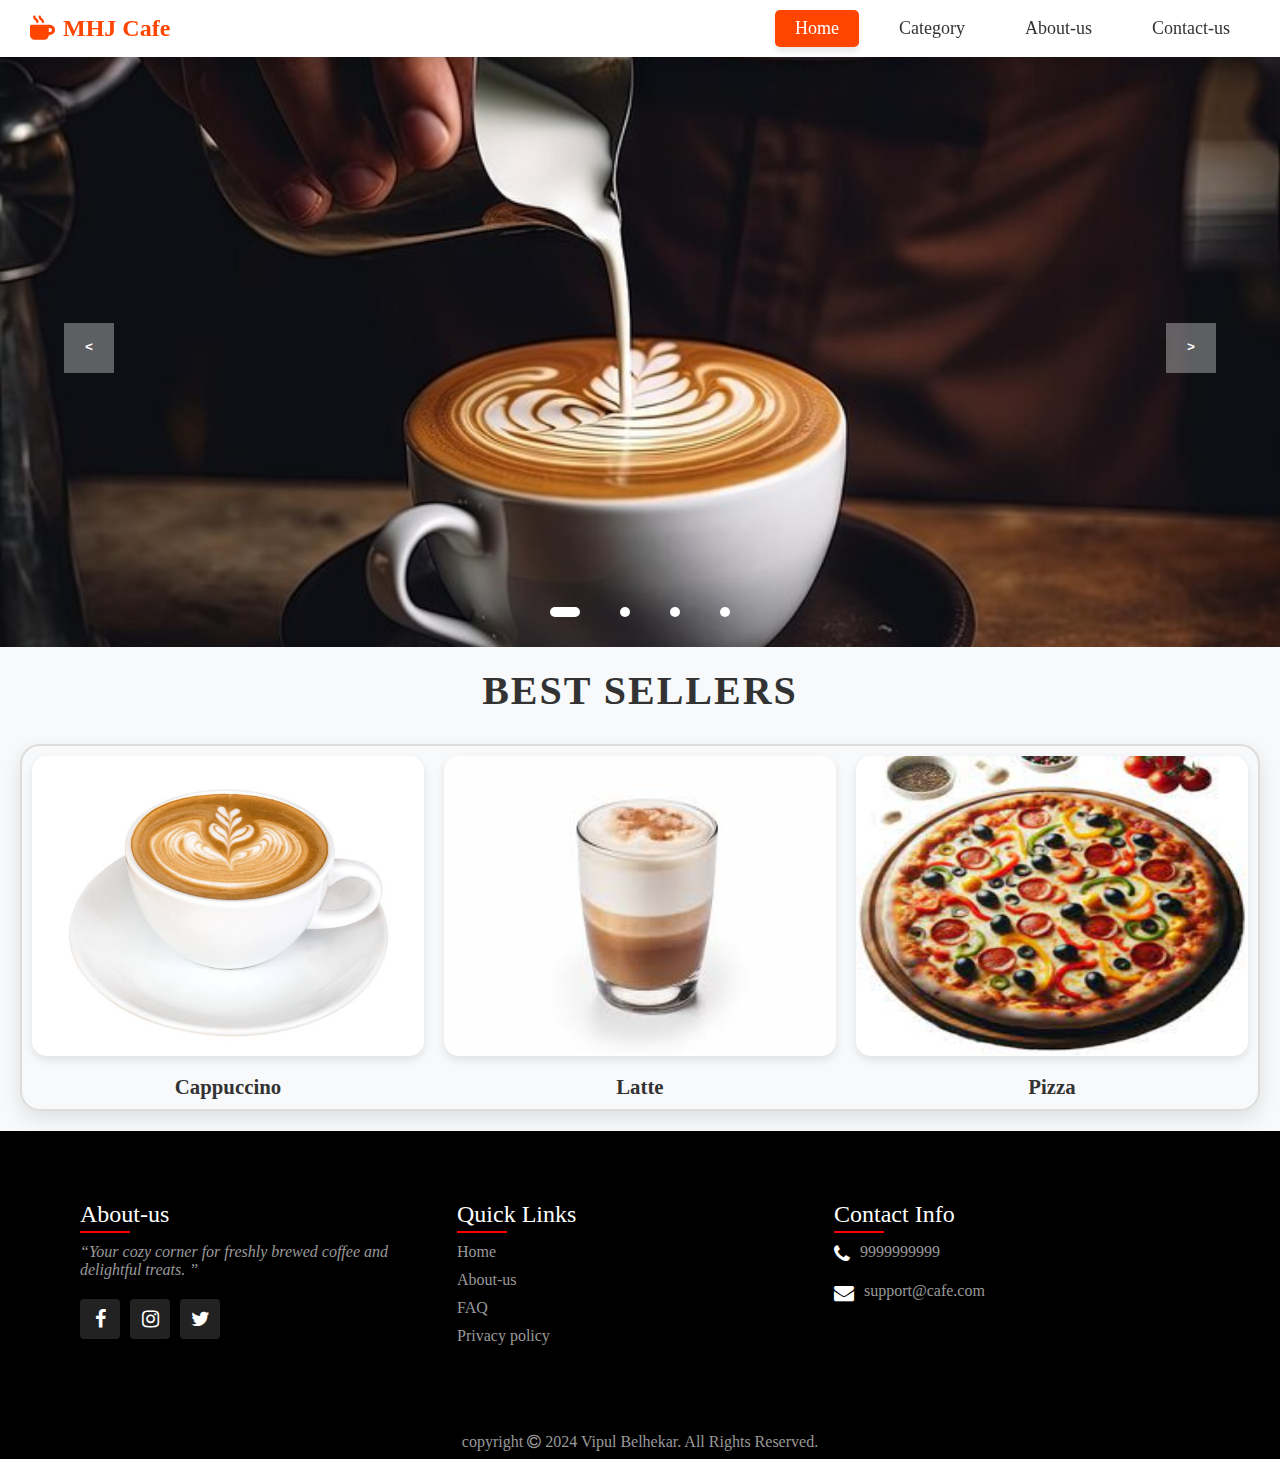
<file: index.html>
<!DOCTYPE html>
<html lang="en">

<head>
  <meta charset="UTF-8">
  <meta name="viewport" content="width=device-width, initial-scale=1.0">
  <title>MHJ CAFE</title>
  <link rel="icon" href="./media/cover.jpg" >
  <!-- FontAwesome CDN LINk -->
  <link rel="stylesheet" href="https://cdnjs.cloudflare.com/ajax/libs/font-awesome/6.5.0/css/all.min.css">
  <link rel="stylesheet" href="https://stackpath.bootstrapcdn.com/font-awesome/4.7.0/css/font-awesome.min.css">
  <link rel="stylesheet" href="./style/nav.css">
  <link rel="stylesheet" href="./style/footer.css">
  <link rel="stylesheet" href="./style/slider.css">
  <link rel="stylesheet" href="./style/best_selling.css">

</head>

<body>
  <!-- Navbar -->
  <nav class="navbar">
    <div class="logo">
      <a href="./index.html"><i class="fas fa-mug-hot fa-5x"></i> MHJ Cafe</a>
    </div>
  
    <!-- Navigation Links -->
    <ul class="nav-links">
      <li class="active"><a href="./index.html"> Home</a></li>
      <li class="dropdown">
        <a href="#">Category</a>
        <ul class="dropdown-menu">
          <li><a href="./Brevarages.html"><i class="fas fa-coffee"></i> Beverages</a></li>
          <li><a href="./breads.html"><i class="fas fa-bread-slice"></i> Breads</a></li>
          <li><a href="./icecream.html"><i class="fas fa-ice-cream"></i> Ice Creams</a></li>
          <li><a href="./cake.html"><i class="fas fa-birthday-cake"></i> Cakes</a></li>
        </ul>

      </li>
      <li><a href="./about.html"> About-us</a></li>
      <li><a href="./contact.html"> Contact-us</a></li>
   
    </ul>
  </nav>
  
  <!-- image slider -->

 
  <div class="slider">
    <div class="list">
      <div class="item">
        <img src="./media/slider/7.jpg" alt="image1">
      </div>
      <div class="item">
         <img src="./media/slider/18.jpg" alt="image2">
      </div>
      <div class="item">
        <img src="./media/slider/9.jpg  " alt="image3">
      </div>
      <div class="item">
        <img src="./media/slider/11.jpg" alt="image4">
      </div>
    
    </div>
    <!--button prev and next-->
    <div class="buttons">
      <button id="prev"><</button>
  <button id="next">></button>
  </div>
    <!--Dots ( 4 items => 4 dots)-->
    <ul class="dots">
      <li class="active"></li>
      <li></li>
      <li></li>
      <li></li>
      
    </ul>
  </div>



  
  <script src="./Scripts/Slider.js">  </script>

<!-- Best sellers section -->

  <div class="best-sellers">
    <h2>Best Sellers</h2>
    <div class="slider1">
        <div class="slides1">
            <div class="item1">
                <img src="./media/Best/1.jpg" alt="Cappuccino">
                <p>Cappuccino</p>
            </div>
            <div class="item1">
                <img src="./media/Best/2.jpeg" alt="Latte">
                <p>Latte</p>
            </div>
            <div class="item1">
                <img src="./media/Best/3.jpeg" alt="Pizza">
                <p>Pizza</p>
            </div>
          
            <div class="item1">
                <img src="./media/Best/6.jpeg" alt="Croissant">
                <p>Croissant</p>
            </div>
            <div class="item1">
                <img src="./media/Best/5.jpeg" alt="Cheesecake">
                <p>Cheesecake</p>
            </div>
        </div>
    </div>
</div>
<!-- <script src="./Scripts/Best_Selling.js"></script> -->
<!-- footer -->

<footer>
  <div class="container">
    <div class="sec aboutus">
      <h2>About-us</h2>
      <p><i> <q>Your cozy corner for freshly brewed coffee and delightful treats. </q></i></p>
      <ul class="sci">
        <li><a href="#"><i class="fa fa-facebook" aria-hidden="true"></i></a></li>
        <li><a href="#"><i class="fa fa-instagram" aria-hidden="true"></i></a></li>
        <li><a href="#"><i class="fa fa-twitter" aria-hidden="true"></i></i></a></li>
      </ul>
    </div>

    <div class="sec quickLinks">
      <h2>Quick Links</h2>
      <ul>
        <li><a href="./index.html">Home </a></li>
        <li><a href="./about.html">About-us</a></li>
        <li><a href="#">FAQ</a></li>
        <li><a href="#">Privacy policy</a></li>
      </ul>
    </div>

    <div class="sec contact">
      <h2>Contact Info</h2>
      <ul class="info">
        <li>
          <span><i class="fa fa-phone" aria-hidden="true"></i></span>
          <p><a href="#">9999999999</a></p>
        </li>
        <li>
          <span><i class="fa fa-envelope" aria-hidden="true"></i></span>
          <span>support@cafe.com</span>
        </li>
      </ul>
    </div>
  </div>
</footer>

<div class="copyright">
  <p>copyright <i class="fa fa-copyright" aria-hidden="true"></i> 2024 Vipul Belhekar. All Rights Reserved.</p>
</div>



</body>

</html>
</file>
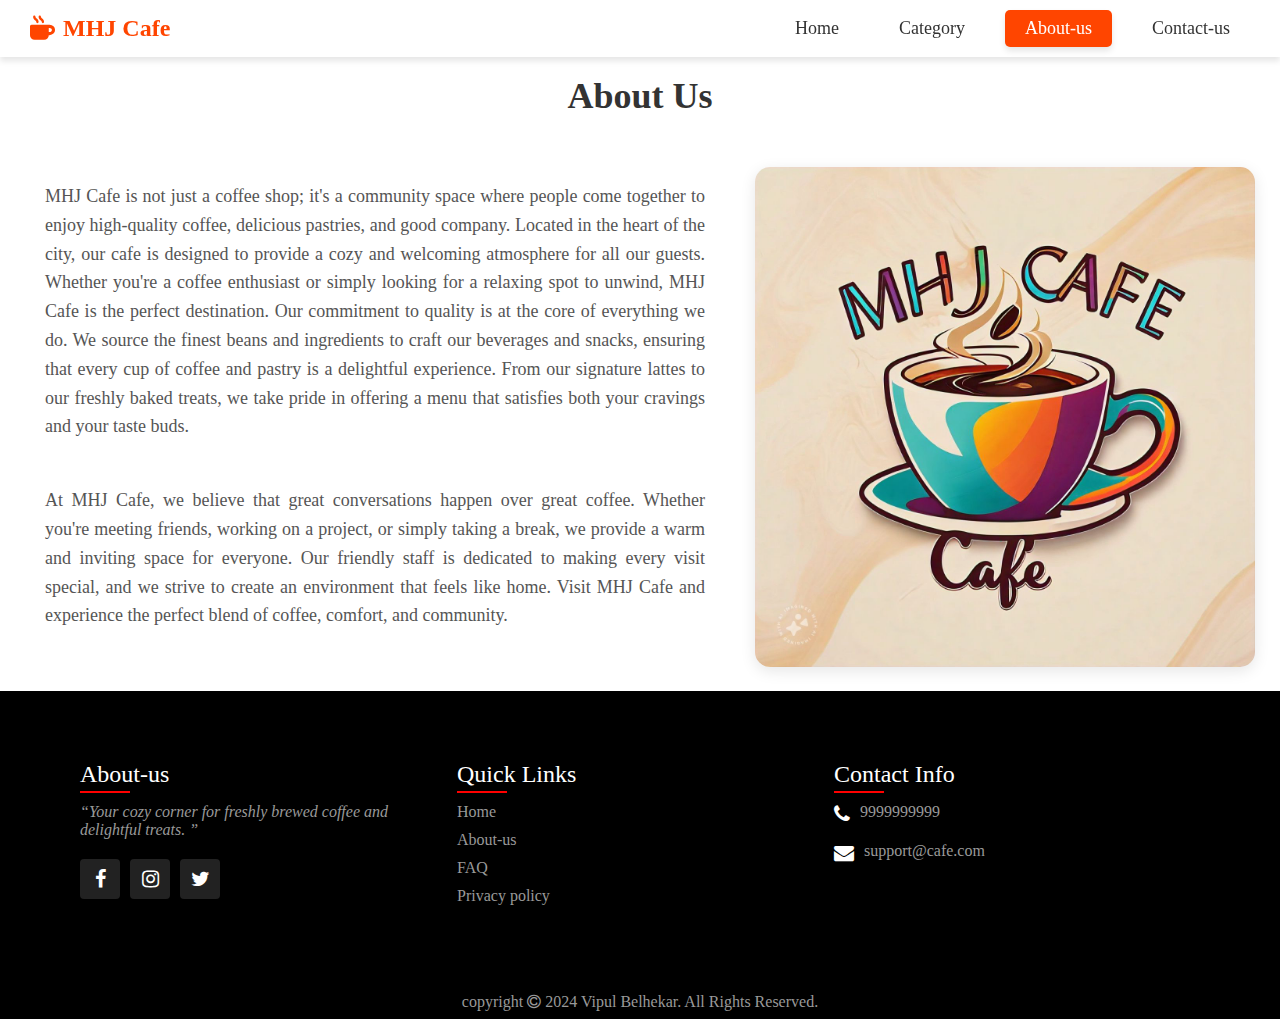
<file: about.html>
<!DOCTYPE html>
<html lang="en">

<head>
    <meta charset="UTF-8">
    <meta name="viewport" content="width=device-width, initial-scale=1.0">
    <title>About Us</title>
    <link rel="icon" href="./media/cover.jpg" >
    <link rel="stylesheet" href="./style/about.css">
    <!-- FontAwesome CDN LINk -->
  <link rel="stylesheet" href="https://cdnjs.cloudflare.com/ajax/libs/font-awesome/6.5.0/css/all.min.css">
  <link rel="stylesheet" href="https://stackpath.bootstrapcdn.com/font-awesome/4.7.0/css/font-awesome.min.css">
  <link rel="stylesheet" href="./style/nav.css">
  <link rel="stylesheet" href="./style/footer.css">
 
<style>

</style>
   
</head>

<body>

 <!-- Navbar -->
 <nav class="navbar">
  <div class="logo">
    <a href="index.html"><i class="fas fa-mug-hot fa-5x"></i> MHJ Cafe</a>
  </div>

  <!-- Navigation Links -->
  <ul class="nav-links">
    <li><a href="index.html" > Home</a></li>
    <li class="dropdown">
      <a href="#">Category</a>
      <ul class="dropdown-menu">
        <li><a href="./Brevarages.html"><i class="fas fa-coffee"></i> Beverages</a></li>
        <li><a href="./breads.html"><i class="fas fa-bread-slice"></i> Breads</a></li>
        <li><a href="./icecream.html"><i class="fas fa-ice-cream"></i> Ice Creams</a></li>
        <li><a href="./cake.html"><i class="fas fa-birthday-cake"></i> Cakes</a></li>
      </ul>

    </li>
    <li class="active"><a href="./about.html"> About-us</a></li>
    <li><a href="./contact.html"> Contact-us</a></li>
 
  </ul>
</nav>
  <br>

    <h1>About Us</h1>

    <div class="main">
        <div class="content">
            <p>
                MHJ Cafe is not just a coffee shop; it's a community space where people come together to enjoy
                high-quality coffee, delicious pastries, and good company. Located in the heart of the city, our cafe is
                designed to provide a cozy and welcoming atmosphere for all our guests. Whether you're a coffee
                enthusiast or simply looking for a relaxing spot to unwind, MHJ Cafe is the perfect destination.
           
                Our commitment to quality is at the core of everything we do. We source the finest beans and ingredients
                to craft our beverages and snacks, ensuring that every cup of coffee and pastry is a delightful
                experience. From our signature lattes to our freshly baked treats, we take pride in offering a menu that
                satisfies both your cravings and your taste buds.
            </p>
            <p>
                At MHJ Cafe, we believe that great conversations happen over great coffee. Whether you're meeting
                friends, working on a project, or simply taking a break, we provide a warm and inviting space for
                everyone. Our friendly staff is dedicated to making every visit special, and we strive to create an
                environment that feels like home. Visit MHJ Cafe and experience the perfect blend of coffee, comfort,
                and community.
            </p>
        </div>

        <div id="demo">
            <img src="./media/cover.jpg" alt="About Us Image">
        </div>
    </div>


    <!-- footer -->

<footer>
    <div class="container">
      <div class="sec aboutus">
        <h2>About-us</h2>
        <p><i> <q>Your cozy corner for freshly brewed coffee and delightful treats. </q></i></p>
        <ul class="sci">
          <li><a href="#"><i class="fa fa-facebook" aria-hidden="true"></i></a></li>
          <li><a href="#"><i class="fa fa-instagram" aria-hidden="true"></i></a></li>
          <li><a href="#"><i class="fa fa-twitter" aria-hidden="true"></i></i></a></li>
        </ul>
      </div>
  
      <div class="sec quickLinks">
        <h2>Quick Links</h2>
        <ul>
          <li><a href="./index.html">Home </a></li>
        <li><a href="./about.html">About-us</a></li>
          <li><a href="#">FAQ</a></li>
          <li><a href="#">Privacy policy</a></li>
        </ul>
      </div>
  
      <div class="sec contact">
        <h2>Contact Info</h2>
        <ul class="info">
          <li>
            <span><i class="fa fa-phone" aria-hidden="true"></i></span>
            <p><a href="#">9999999999</a></p>
          </li>
          <li>
            <span><i class="fa fa-envelope" aria-hidden="true"></i></span>
            <span>support@cafe.com</span>
          </li>
        </ul>
      </div>
    </div>
  </footer>
  
  <div class="copyright">
    <p>copyright <i class="fa fa-copyright" aria-hidden="true"></i> 2024 Vipul Belhekar. All Rights Reserved.</p>
  </div>

</body>

</html>
</file>
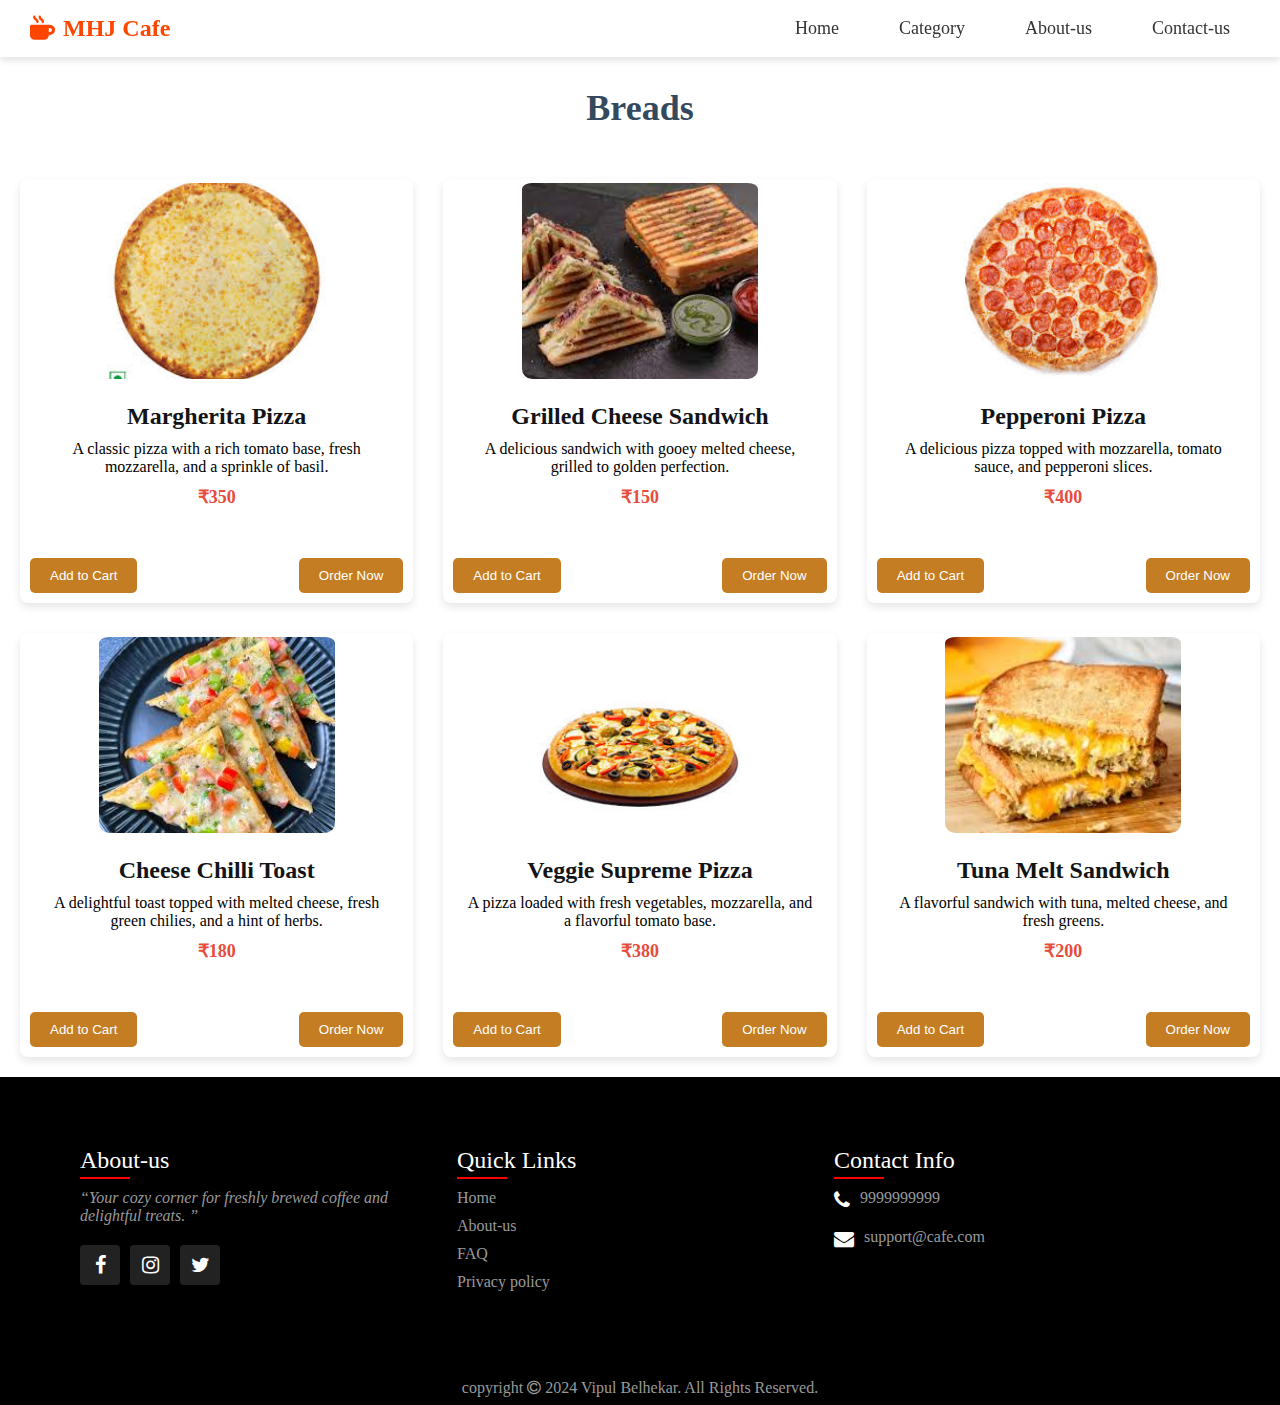
<file: breads.html>
<!DOCTYPE html>
<html lang="en">

<head>
    <meta charset="UTF-8">
    <meta name="viewport" content="width=device-width, initial-scale=1.0">
    <title>Breads Menu</title>
    <link rel="icon" href="./media/cover.jpg" >
    <link rel="stylesheet" href="./style/menu.css">
      <!-- FontAwesome CDN LINk -->
  <link rel="stylesheet" href="https://cdnjs.cloudflare.com/ajax/libs/font-awesome/6.5.0/css/all.min.css">
  <link rel="stylesheet" href="https://stackpath.bootstrapcdn.com/font-awesome/4.7.0/css/font-awesome.min.css">
  <link rel="stylesheet" href="./style/nav.css">
  <link rel="stylesheet" href="./style/footer.css">
 
    
</head>

<body>
   <!-- Navbar -->
 <nav class="navbar">
  <div class="logo">
    <a href="index.html"><i class="fas fa-mug-hot fa-5x"></i> MHJ Cafe</a>
  </div>

  <!-- Navigation Links -->
  <ul class="nav-links">
    <li><a href="index.html" > Home</a></li>
    <li class="dropdown ">
      <a href="#">Category</a>
      <ul class="dropdown-menu">
        <li><a href="./Brevarages.html"><i class="fas fa-coffee"></i> Beverages</a></li>
        <li class="active"><a href="./breads.html"><i class="fas fa-bread-slice"></i> Breads</a></li>
        <li><a href="./icecream.html"><i class="fas fa-ice-cream"></i> Ice Creams</a></li>
        <li><a href="./cake.html"><i class="fas fa-birthday-cake"></i> Cakes</a></li>
      </ul>

    </li>
    <li ><a href="./about.html"> About-us</a></li>
    <li ><a href="./contact.html"> Contact-us</a></li>
 
  </ul>
</nav>

    <h1> Breads</h1>

    <div class="menu-container">
      <!-- Card 1 -->
      <div class="menu-card">
          <img src="./media/breads/1.jpeg" alt="Margherita Pizza">
          <div class="menu-card-content">
              <h3>Margherita Pizza</h3>
              <p>A classic pizza with a rich tomato base, fresh mozzarella, and a sprinkle of basil.</p>
              <span>₹350</span>
          </div>
          <div class="menu-card-buttons">
              <button class="btn" onclick="addToCart('Margherita Pizza')">Add to Cart</button>
              <button class="btn" onclick="orderNow('Margherita Pizza')">Order Now</button>
          </div>
      </div>
  
      <!-- Card 2 -->
      <div class="menu-card">
          <img src="./media/breads/2.jpeg" alt="Grilled Cheese Sandwich">
          <div class="menu-card-content">
              <h3>Grilled Cheese Sandwich</h3>
              <p>A delicious sandwich with gooey melted cheese, grilled to golden perfection.</p>
              <span>₹150</span>
          </div>
          <div class="menu-card-buttons">
              <button class="btn" onclick="addToCart('Grilled Cheese Sandwich')">Add to Cart</button>
              <button class="btn" onclick="orderNow('Grilled Cheese Sandwich')">Order Now</button>
          </div>
      </div>
  
      <!-- Card 3 -->
      <div class="menu-card">
          <img src="./media/breads/3.jpeg" alt="Pepperoni Pizza">
          <div class="menu-card-content">
              <h3>Pepperoni Pizza</h3>
              <p>A delicious pizza topped with mozzarella, tomato sauce, and pepperoni slices.</p>
              <span>₹400</span>
          </div>
          <div class="menu-card-buttons">
              <button class="btn" onclick="addToCart('Pepperoni Pizza')">Add to Cart</button>
              <button class="btn" onclick="orderNow('Pepperoni Pizza')">Order Now</button>
          </div>
      </div>
  
      <!-- Card 4 -->
      <div class="menu-card">
        <img src="./media/breads/4.jpeg" alt="Cheese Chilli Toast">
        <div class="menu-card-content">
            <h3>Cheese Chilli Toast</h3>
            <p>A delightful toast topped with melted cheese, fresh green chilies, and a hint of herbs.</p>
            <span>₹180</span>
        </div>
        <div class="menu-card-buttons">
            <button class="btn" onclick="addToCart('Cheese Chilli Toast')">Add to Cart</button>
            <button class="btn" onclick="orderNow('Cheese Chilli Toast')">Order Now</button>
        </div>
    </div>
    
  
      <!-- Card 5 -->
      <div class="menu-card">
          <img src="./media/breads/5.jpeg" alt="Veggie Supreme Pizza">
          <div class="menu-card-content">
              <h3>Veggie Supreme Pizza</h3>
              <p>A pizza loaded with fresh vegetables, mozzarella, and a flavorful tomato base.</p>
              <span>₹380</span>
          </div>
          <div class="menu-card-buttons">
              <button class="btn" onclick="addToCart('Veggie Supreme Pizza')">Add to Cart</button>
              <button class="btn" onclick="orderNow('Veggie Supreme Pizza')">Order Now</button>
          </div>
      </div>
  
      <!-- Card 6 -->
      <div class="menu-card">
          <img src="./media/breads/6.jpeg" alt="Tuna Melt Sandwich">
          <div class="menu-card-content">
              <h3>Tuna Melt Sandwich</h3>
              <p>A flavorful sandwich with tuna, melted cheese, and fresh greens.</p>
              <span>₹200</span>
          </div>
          <div class="menu-card-buttons">
              <button class="btn" onclick="addToCart('Tuna Melt Sandwich')">Add to Cart</button>
              <button class="btn" onclick="orderNow('Tuna Melt Sandwich')">Order Now</button>
          </div>
      </div>
  </div>

    <script>
        function addToCart(item) {
            alert(item + " has been added to your cart.");
        }

        function orderNow(item) {
            alert("Your " + item + " order has been placed!");
        }
    </script>


<!-- footer -->

<footer>
    <div class="container">
      <div class="sec aboutus">
        <h2>About-us</h2>
        <p><i> <q>Your cozy corner for freshly brewed coffee and delightful treats. </q></i></p>
        <ul class="sci">
          <li><a href="#"><i class="fa fa-facebook" aria-hidden="true"></i></a></li>
          <li><a href="#"><i class="fa fa-instagram" aria-hidden="true"></i></a></li>
          <li><a href="#"><i class="fa fa-twitter" aria-hidden="true"></i></i></a></li>
        </ul>
      </div>
  
      <div class="sec quickLinks">
        <h2>Quick Links</h2>
        <ul>
         <li><a href="./index.html">Home </a></li>
        <li><a href="./about.html">About-us</a></li>
          <li><a href="#">FAQ</a></li>
          <li><a href="#">Privacy policy</a></li>
        </ul>
      </div>
  
      <div class="sec contact">
        <h2>Contact Info</h2>
        <ul class="info">
          <li>
            <span><i class="fa fa-phone" aria-hidden="true"></i></span>
            <p><a href="#">9999999999</a></p>
          </li>
          <li>
            <span><i class="fa fa-envelope" aria-hidden="true"></i></span>
            <span>support@cafe.com</span>
          </li>
        </ul>
      </div>
    </div>
  </footer>
  
  <div class="copyright">
    <p>copyright <i class="fa fa-copyright" aria-hidden="true"></i> 2024 Vipul Belhekar. All Rights Reserved.</p>
  </div>
  
  
</body>

</html>
</file>
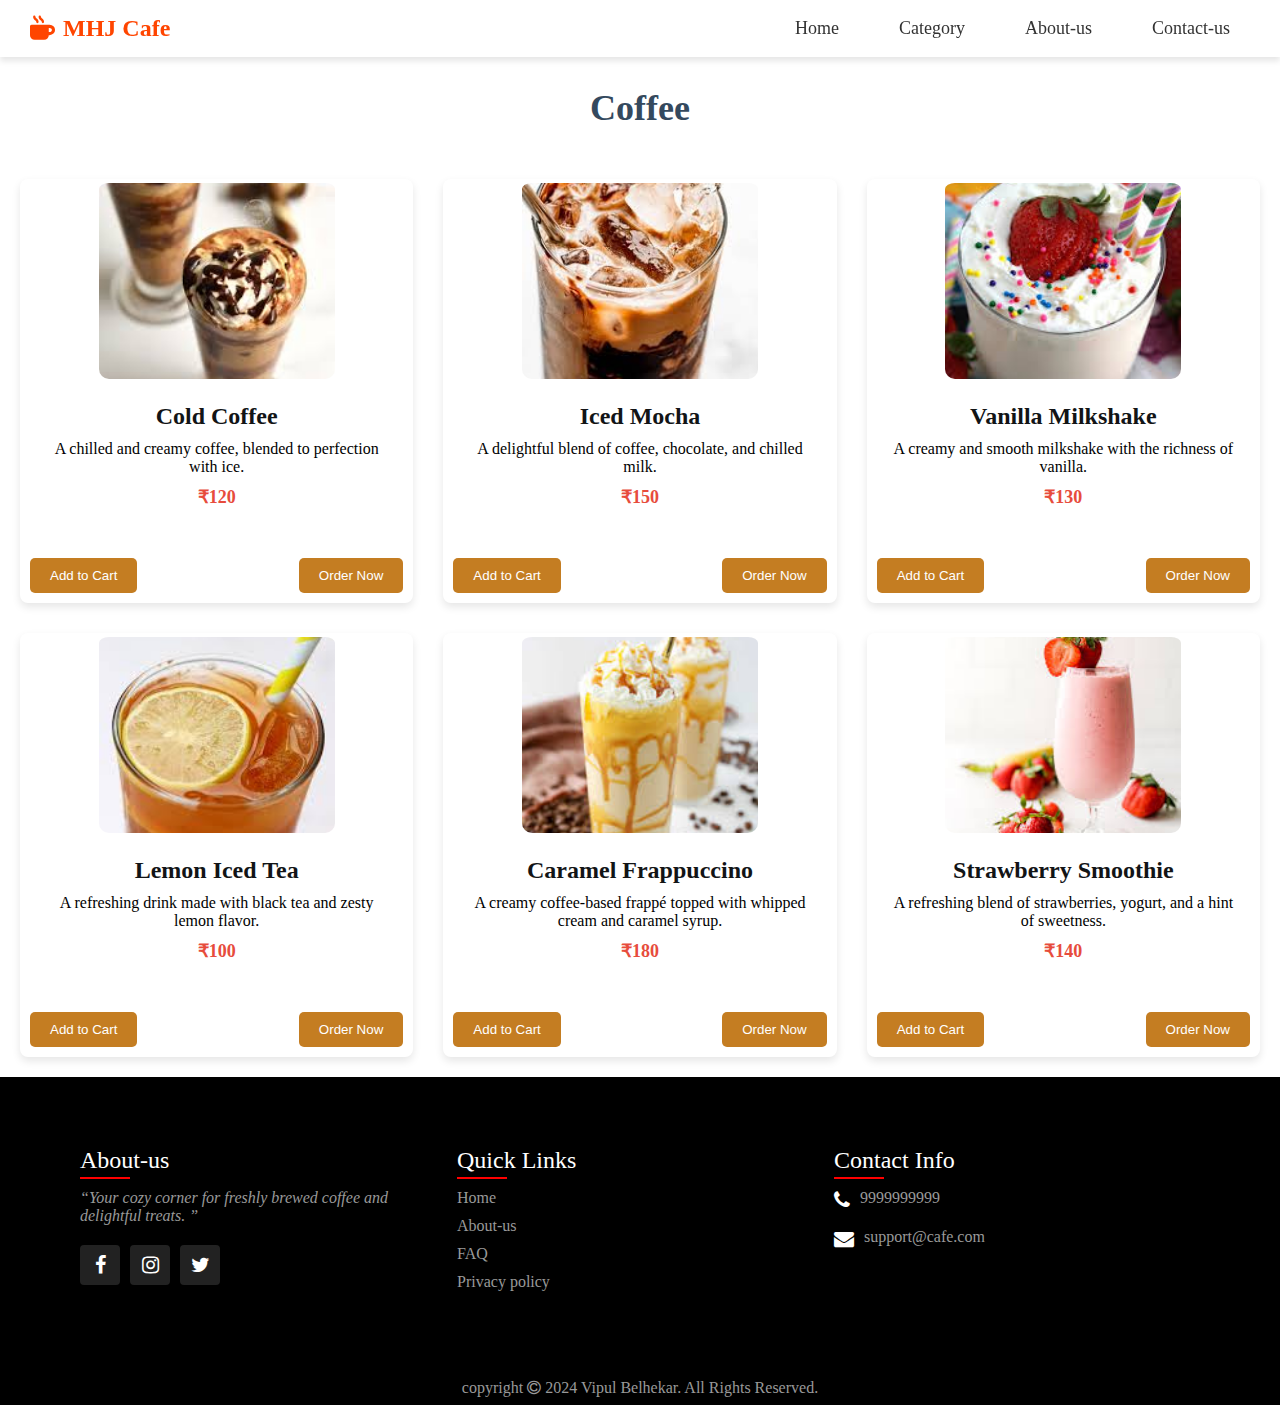
<file: Brevarages.html>
<!DOCTYPE html>
<html lang="en">

<head>
    <meta charset="UTF-8">
    <meta name="viewport" content="width=device-width, initial-scale=1.0">
    <title>Coffee Menu</title>
    <link rel="stylesheet" href="./style/menu.css">
    <link rel="icon" href="./media/cover.jpg" >
      <!-- FontAwesome CDN LINk -->
  <link rel="stylesheet" href="https://cdnjs.cloudflare.com/ajax/libs/font-awesome/6.5.0/css/all.min.css">
  <link rel="stylesheet" href="https://stackpath.bootstrapcdn.com/font-awesome/4.7.0/css/font-awesome.min.css">
  <link rel="stylesheet" href="./style/nav.css">
  <link rel="stylesheet" href="./style/footer.css">
 
    
</head>

<body>

 <!-- Navbar -->
 <nav class="navbar">
  <div class="logo">
    <a href="index.html"><i class="fas fa-mug-hot fa-5x"></i> MHJ Cafe</a>
  </div>

  <!-- Navigation Links -->
  <ul class="nav-links">
    <li><a href="index.html" > Home</a></li>
    <li class="dropdown ">
      <a href="#">Category</a>
      <ul class="dropdown-menu">
        <li class="active"><a href="./Brevarages.html"><i class="fas fa-coffee"></i> Beverages</a></li>
        <li><a href="./breads.html"><i class="fas fa-bread-slice"></i> Breads</a></li>
        <li><a href="./icecream.html"><i class="fas fa-ice-cream"></i> Ice Creams</a></li>
        <li><a href="./cake.html"><i class="fas fa-birthday-cake"></i> Cakes</a></li>
      </ul>

    </li>
    <li ><a href="./about.html"> About-us</a></li>
    <li ><a href="./contact.html"> Contact-us</a></li>
 
  </ul>
</nav>

    <h1> Coffee</h1>

    <div class="menu-container">
      <!-- Card 1 -->
      <div class="menu-card">
          <img src="./media/brevarages/1.jpeg" alt="Cold Coffee">
          <div class="menu-card-content">
              <h3>Cold Coffee</h3>
              <p>A chilled and creamy coffee, blended to perfection with ice.</p>
              <span>₹120</span>
          </div>
          <div class="menu-card-buttons">
              <button class="btn" onclick="addToCart('Cold Coffee')">Add to Cart</button>
              <button class="btn" onclick="orderNow('Cold Coffee')">Order Now</button>
          </div>
      </div>
  
      <!-- Card 2 -->
      <div class="menu-card">
          <img src="./media/brevarages/2.jpeg" alt="Iced Mocha">
          <div class="menu-card-content">
              <h3>Iced Mocha</h3>
              <p>A delightful blend of coffee, chocolate, and chilled milk.</p>
              <span>₹150</span>
          </div>
          <div class="menu-card-buttons">
              <button class="btn" onclick="addToCart('Iced Mocha')">Add to Cart</button>
              <button class="btn" onclick="orderNow('Iced Mocha')">Order Now</button>
          </div>
      </div>
  
      <!-- Card 3 -->
      <div class="menu-card">
          <img src="./media/brevarages/3.jpeg" alt="Vanilla Milkshake">
          <div class="menu-card-content">
              <h3>Vanilla Milkshake</h3>
              <p>A creamy and smooth milkshake with the richness of vanilla.</p>
              <span>₹130</span>
          </div>
          <div class="menu-card-buttons">
              <button class="btn" onclick="addToCart('Vanilla Milkshake')">Add to Cart</button>
              <button class="btn" onclick="orderNow('Vanilla Milkshake')">Order Now</button>
          </div>
      </div>
  
      <!-- Card 4 -->
      <div class="menu-card">
          <img src="./media/brevarages/4.jpeg" alt="Lemon Iced Tea">
          <div class="menu-card-content">
              <h3>Lemon Iced Tea</h3>
              <p>A refreshing drink made with black tea and zesty lemon flavor.</p>
              <span>₹100</span>
          </div>
          <div class="menu-card-buttons">
              <button class="btn" onclick="addToCart('Lemon Iced Tea')">Add to Cart</button>
              <button class="btn" onclick="orderNow('Lemon Iced Tea')">Order Now</button>
          </div>
      </div>
  
      <!-- Card 5 -->
      <div class="menu-card">
          <img src="./media/brevarages/5.jpeg" alt="Caramel Frappuccino">
          <div class="menu-card-content">
              <h3>Caramel Frappuccino</h3>
              <p>A creamy coffee-based frappé topped with whipped cream and caramel syrup.</p>
              <span>₹180</span>
          </div>
          <div class="menu-card-buttons">
              <button class="btn" onclick="addToCart('Caramel Frappuccino')">Add to Cart</button>
              <button class="btn" onclick="orderNow('Caramel Frappuccino')">Order Now</button>
          </div>
      </div>
  
      <!-- Card 6 -->
      <div class="menu-card">
          <img src="./media/brevarages/6.jpeg" alt="Strawberry Smoothie">
          <div class="menu-card-content">
              <h3>Strawberry Smoothie</h3>
              <p>A refreshing blend of strawberries, yogurt, and a hint of sweetness.</p>
              <span>₹140</span>
          </div>
          <div class="menu-card-buttons">
              <button class="btn" onclick="addToCart('Strawberry Smoothie')">Add to Cart</button>
              <button class="btn" onclick="orderNow('Strawberry Smoothie')">Order Now</button>
          </div>
      </div>
  </div>
  
  <script>
      function addToCart(item) {
          alert(item + " has been added to your cart.");
      }
  
      function orderNow(item) {
          alert("Your " + item + " order has been placed!");
      }
  </script>
  

    <script>
        function addToCart(item) {
            alert(item + " has been added to your cart.");
        }

        function orderNow(item) {
            alert("Your " + item + " order has been placed!");
        }
    </script>


<!-- footer -->

<footer>
    <div class="container">
      <div class="sec aboutus">
        <h2>About-us</h2>
        <p><i> <q>Your cozy corner for freshly brewed coffee and delightful treats. </q></i></p>
        <ul class="sci">
          <li><a href="#"><i class="fa fa-facebook" aria-hidden="true"></i></a></li>
          <li><a href="#"><i class="fa fa-instagram" aria-hidden="true"></i></a></li>
          <li><a href="#"><i class="fa fa-twitter" aria-hidden="true"></i></i></a></li>
        </ul>
      </div>
  
      <div class="sec quickLinks">
        <h2>Quick Links</h2>
        <ul>
          <li><a href="./index.html">Home </a></li>
        <li><a href="./about.html">About-us</a></li>
          <li><a href="#">FAQ</a></li>
          <li><a href="#">Privacy policy</a></li>
        </ul>
      </div>
  
      <div class="sec contact">
        <h2>Contact Info</h2>
        <ul class="info">
          <li>
            <span><i class="fa fa-phone" aria-hidden="true"></i></span>
            <p><a href="#">9999999999</a></p>
          </li>
          <li>
            <span><i class="fa fa-envelope" aria-hidden="true"></i></span>
            <span>support@cafe.com</span>
          </li>
        </ul>
      </div>
    </div>
  </footer>
  
  <div class="copyright">
    <p>copyright <i class="fa fa-copyright" aria-hidden="true"></i> 2024 Vipul Belhekar. All Rights Reserved.</p>
  </div>
  
  
</body>

</html>
</file>
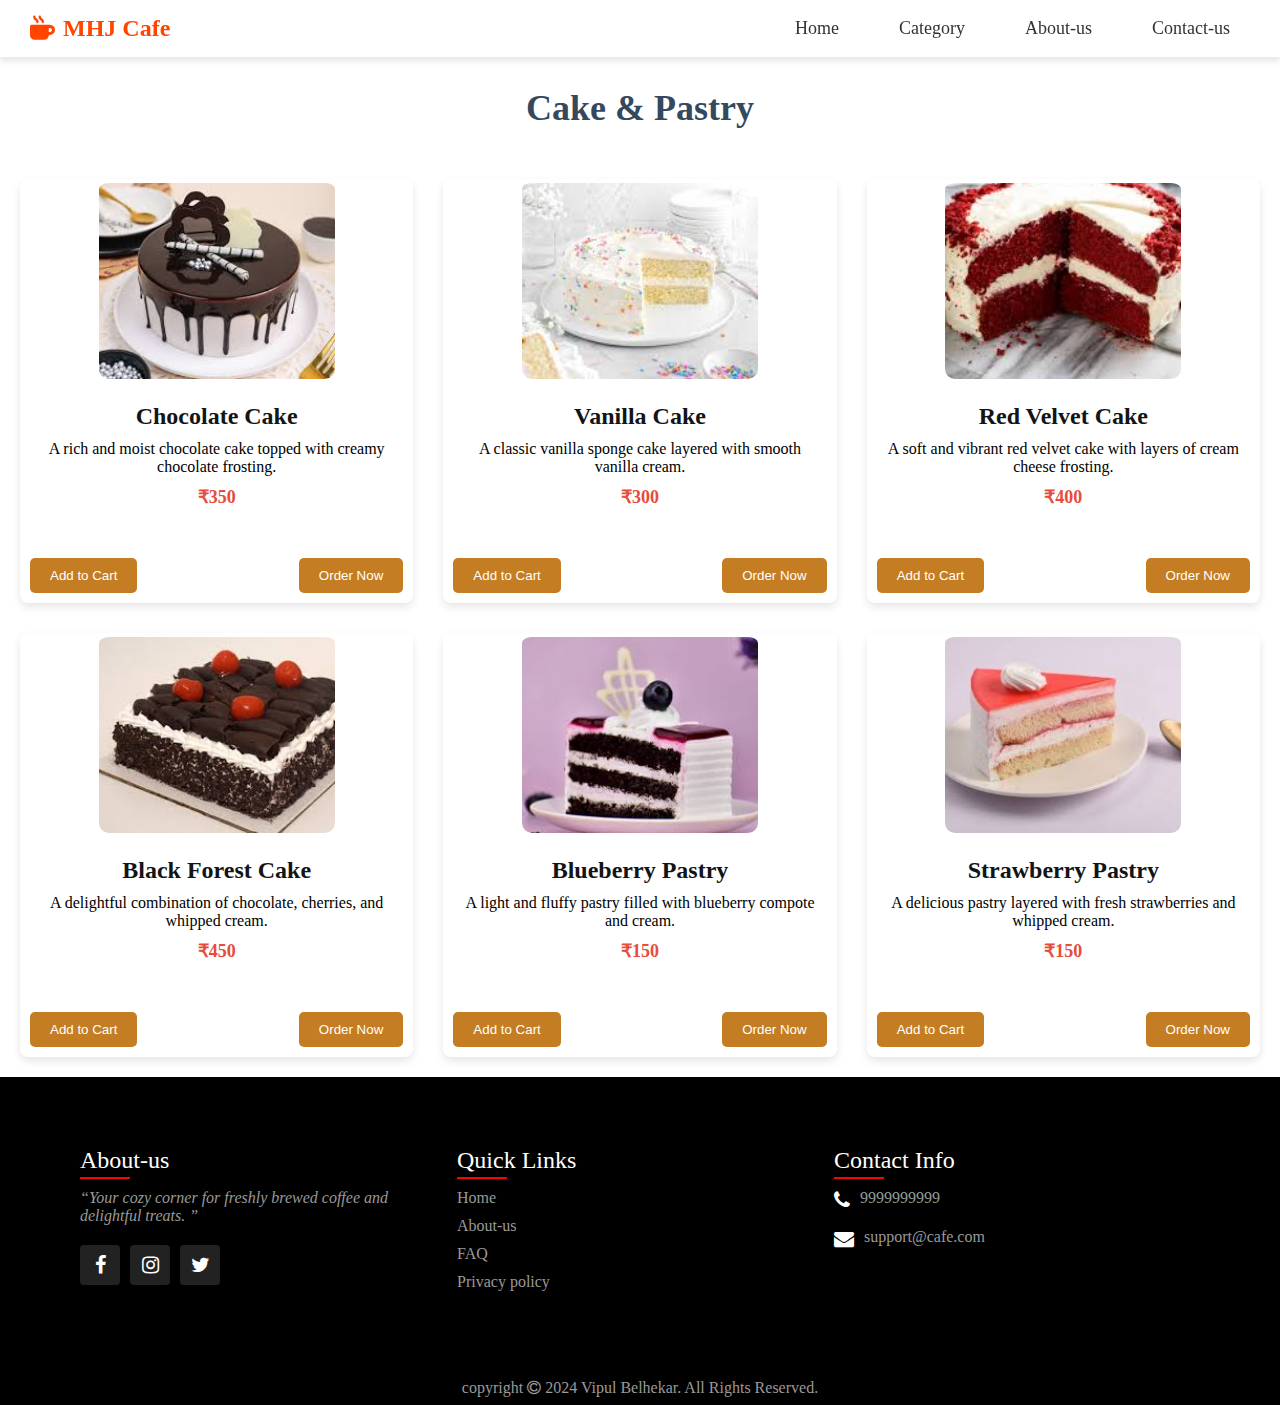
<file: cake.html>
<!DOCTYPE html>
<html lang="en">

<head>
    <meta charset="UTF-8">
    <meta name="viewport" content="width=device-width, initial-scale=1.0">
    <title>Cake Menu</title>
    <link rel="icon" href="./media/cover.jpg" >
    <link rel="stylesheet" href="./style/menu.css">
      <!-- FontAwesome CDN LINk -->
  <link rel="stylesheet" href="https://cdnjs.cloudflare.com/ajax/libs/font-awesome/6.5.0/css/all.min.css">
  <link rel="stylesheet" href="https://stackpath.bootstrapcdn.com/font-awesome/4.7.0/css/font-awesome.min.css">
  <link rel="stylesheet" href="./style/nav.css">
  <link rel="stylesheet" href="./style/footer.css">
 
    
</head>

<body>
<!-- Navbar -->
<nav class="navbar">
  <div class="logo">
    <a href="index.html"><i class="fas fa-mug-hot fa-5x"></i> MHJ Cafe</a>
  </div>

  <!-- Navigation Links -->
  <ul class="nav-links">
    <li><a href="index.html" > Home</a></li>
    <li class="dropdown ">
      <a href="#">Category</a>
      <ul class="dropdown-menu">
        <li><a href="./Brevarages.html"><i class="fas fa-coffee"></i> Beverages</a></li>
        <li><a href="./breads.html"><i class="fas fa-bread-slice"></i> Breads</a></li>
        <li><a href="./icecream.html"><i class="fas fa-ice-cream"></i> Ice Creams</a></li>
        <li class="active" ><a href="./cake.html"><i class="fas fa-birthday-cake"></i> Cakes</a></li>
      </ul>

    </li>
    <li ><a href="./about.html"> About-us</a></li>
    <li ><a href="./contact.html"> Contact-us</a></li>
 
  </ul>
</nav>


    <h1> Cake & Pastry</h1>

    <div class="menu-container">
      <!-- Card 1 -->
      <div class="menu-card">
          <img src="./media/cakes/1.jpeg" alt="Chocolate Cake">
          <div class="menu-card-content">
              <h3>Chocolate Cake</h3>
              <p>A rich and moist chocolate cake topped with creamy chocolate frosting.</p>
              <span>₹350</span>
          </div>
          <div class="menu-card-buttons">
              <button class="btn" onclick="addToCart('Chocolate Cake')">Add to Cart</button>
              <button class="btn" onclick="orderNow('Chocolate Cake')">Order Now</button>
          </div>
      </div>
  
      <!-- Card 2 -->
      <div class="menu-card">
          <img src="./media/cakes/2.jpeg" alt="Vanilla Cake">
          <div class="menu-card-content">
              <h3>Vanilla Cake</h3>
              <p>A classic vanilla sponge cake layered with smooth vanilla cream.</p>
              <span>₹300</span>
          </div>
          <div class="menu-card-buttons">
              <button class="btn" onclick="addToCart('Vanilla Cake')">Add to Cart</button>
              <button class="btn" onclick="orderNow('Vanilla Cake')">Order Now</button>
          </div>
      </div>
  
      <!-- Card 3 -->
      <div class="menu-card">
          <img src="./media/cakes/3.jpeg" alt="Red Velvet Cake">
          <div class="menu-card-content">
              <h3>Red Velvet Cake</h3>
              <p>A soft and vibrant red velvet cake with layers of cream cheese frosting.</p>
              <span>₹400</span>
          </div>
          <div class="menu-card-buttons">
              <button class="btn" onclick="addToCart('Red Velvet Cake')">Add to Cart</button>
              <button class="btn" onclick="orderNow('Red Velvet Cake')">Order Now</button>
          </div>
      </div>
  
      <!-- Card 4 -->
      <div class="menu-card">
          <img src="./media/cakes/4.jpeg" alt="Black Forest Cake">
          <div class="menu-card-content">
              <h3>Black Forest Cake</h3>
              <p>A delightful combination of chocolate, cherries, and whipped cream.</p>
              <span>₹450</span>
          </div>
          <div class="menu-card-buttons">
              <button class="btn" onclick="addToCart('Black Forest Cake')">Add to Cart</button>
              <button class="btn" onclick="orderNow('Black Forest Cake')">Order Now</button>
          </div>
      </div>
  
      <!-- Card 5 -->
      <div class="menu-card">
          <img src="./media/cakes/5.jpeg" alt="Blueberry Pastry">
          <div class="menu-card-content">
              <h3>Blueberry Pastry</h3>
              <p>A light and fluffy pastry filled with blueberry compote and cream.</p>
              <span>₹150</span>
          </div>
          <div class="menu-card-buttons">
              <button class="btn" onclick="addToCart('Blueberry Pastry')">Add to Cart</button>
              <button class="btn" onclick="orderNow('Blueberry Pastry')">Order Now</button>
          </div>
      </div>
  
      <!-- Card 6 -->
      <div class="menu-card">
          <img src="./media/cakes/6.jpeg" alt="Strawberry Pastry">
          <div class="menu-card-content">
              <h3>Strawberry Pastry</h3>
              <p>A delicious pastry layered with fresh strawberries and whipped cream.</p>
              <span>₹150</span>
          </div>
          <div class="menu-card-buttons">
              <button class="btn" onclick="addToCart('Strawberry Pastry')">Add to Cart</button>
              <button class="btn" onclick="orderNow('Strawberry Pastry')">Order Now</button>
          </div>
      </div>
  </div>

    <script>
        function addToCart(item) {
            alert(item + " has been added to your cart.");
        }

        function orderNow(item) {
            alert("Your " + item + " order has been placed!");
        }
    </script>


<!-- footer -->

<footer>
    <div class="container">
      <div class="sec aboutus">
        <h2>About-us</h2>
        <p><i> <q>Your cozy corner for freshly brewed coffee and delightful treats. </q></i></p>
        <ul class="sci">
          <li><a href="#"><i class="fa fa-facebook" aria-hidden="true"></i></a></li>
          <li><a href="#"><i class="fa fa-instagram" aria-hidden="true"></i></a></li>
          <li><a href="#"><i class="fa fa-twitter" aria-hidden="true"></i></i></a></li>
        </ul>
      </div>
  
      <div class="sec quickLinks">
        <h2>Quick Links</h2>
        <ul>
          <li><a href="./index.html">Home </a></li>
        <li><a href="./about.html">About-us</a></li>
          <li><a href="#">FAQ</a></li>
          <li><a href="#">Privacy policy</a></li>
        </ul>
      </div>
  
      <div class="sec contact">
        <h2>Contact Info</h2>
        <ul class="info">
          <li>
            <span><i class="fa fa-phone" aria-hidden="true"></i></span>
            <p><a href="#">9999999999</a></p>
          </li>
          <li>
            <span><i class="fa fa-envelope" aria-hidden="true"></i></span>
            <span>support@cafe.com</span>
          </li>
        </ul>
      </div>
    </div>
  </footer>
  
  <div class="copyright">
    <p>copyright <i class="fa fa-copyright" aria-hidden="true"></i> 2024 Vipul Belhekar. All Rights Reserved.</p>
  </div>
  
  
</body>

</html>
</file>
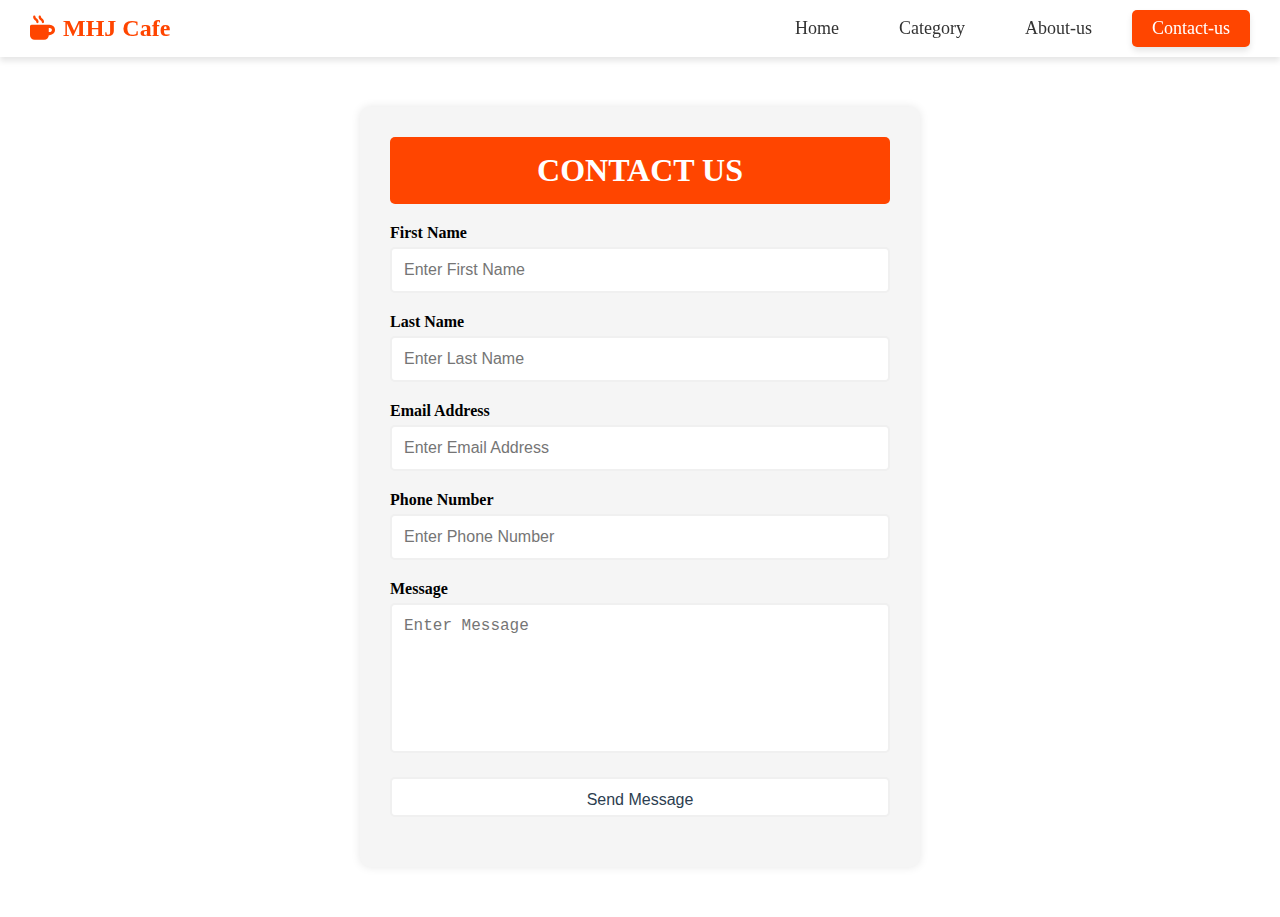
<file: contact.html>
<!DOCTYPE html>
<html lang="en">

<head>
    <meta charset="UTF-8">
    <meta name="viewport" content="width=device-width, initial-scale=1.0">
    <title>Contact Us</title>
    <link rel="icon" href="./media/cover.jpg" >
    <link rel="stylesheet" href="./style/contact.css">
    <!-- FontAwesome CDN LINk -->
  <link rel="stylesheet" href="https://cdnjs.cloudflare.com/ajax/libs/font-awesome/6.5.0/css/all.min.css">
  <link rel="stylesheet" href="https://stackpath.bootstrapcdn.com/font-awesome/4.7.0/css/font-awesome.min.css">
  <link rel="stylesheet" href="./style/nav.css">
 

    

</head>

<body>

 <!-- Navbar -->
 <nav class="navbar">
    <div class="logo">
      <a href="index.html"><i class="fas fa-mug-hot fa-5x"></i> MHJ Cafe</a>
    </div>
  
    <!-- Navigation Links -->
    <ul class="nav-links">
      <li><a href="index.html" > Home</a></li>
      <li class="dropdown">
        <a href="#">Category</a>
        <ul class="dropdown-menu">
          <li><a href="./Brevarages.html"><i class="fas fa-coffee"></i> Beverages</a></li>
          <li><a href="./breads.html"><i class="fas fa-bread-slice"></i> Breads</a></li>
          <li><a href="./icecream.html"><i class="fas fa-ice-cream"></i> Ice Creams</a></li>
          <li><a href="./cake.html"><i class="fas fa-birthday-cake"></i> Cakes</a></li>
        </ul>
  
      </li>
      <li ><a href="./about.html"> About-us</a></li>
      <li class="active"><a href="./contact.html"> Contact-us</a></li>
   
    </ul>
  </nav>


    <section class="contact">
        <form name="myForm" onsubmit="return validateAll()">
            <div class="container">
                <div class="card">
                    <div class="card-body">
                        <div class="head text-center">
                            <h1>CONTACT US</h1>
                        </div>
                        <div class="form">
                            <div>
                                <label for="firstname"><b>First Name</b></label>
                                <input type="text" id="firstname" name="firstname" placeholder="Enter First Name">
                            </div>
                            <div>
                                <label for="lastname"><b>Last Name</b></label>
                                <input type="text" id="lastname" name="lastname" placeholder="Enter Last Name">
                            </div>
                            <div>
                                <label for="emailid"><b>Email Address</b></label>
                                <input type="email" id="emailid" name="emailid" placeholder="Enter Email Address">
                            </div>
                            <div>
                                <label for="phno"><b>Phone Number</b></label>
                                <input type="tel" id="phno" name="phno" placeholder="Enter Phone Number" pattern="[0-9]{10}" title="Enter '10' digits of number">
                            </div>
                            <div>
                                <label for="text1"><b>Message</b></label>
                                <textarea id="text1" name="text1" placeholder="Enter Message"></textarea>
                            </div>
                            <div>
                                <input type="submit" class="btn1" value="Send Message" id="submit_form">
                            </div>
                        </div>
                    </div>
                </div>
            </div>
        </form>
    </section>

    <script src="./jquery_scripts/jquery-3.7.1.min.js"></script>

    <script src="./Scripts/contact_jquery.js"> </script>

    

</body>

</html>
</file>
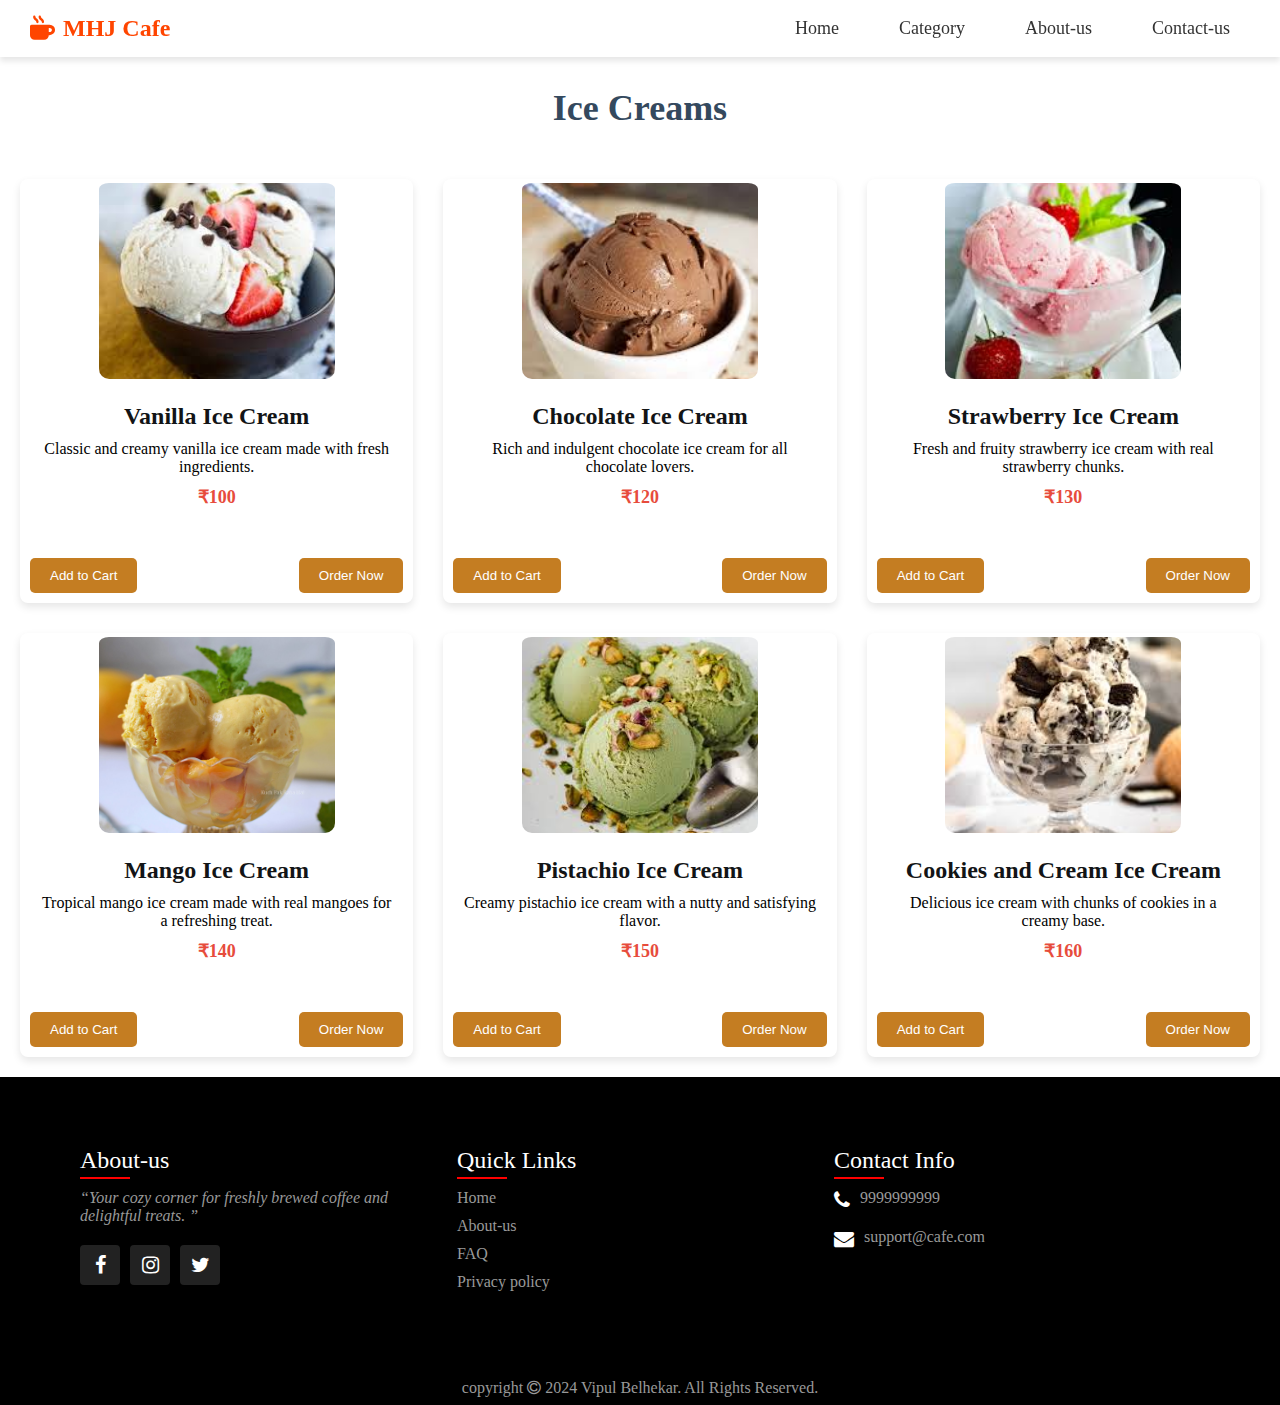
<file: icecream.html>
<!DOCTYPE html>
<html lang="en">

<head>
    <meta charset="UTF-8">
    <meta name="viewport" content="width=device-width, initial-scale=1.0">
    <title>Ice Creams Menu</title>
    <link rel="icon" href="./media/cover.jpg" >
    <link rel="stylesheet" href="./style/menu.css">
      <!-- FontAwesome CDN LINk -->
  <link rel="stylesheet" href="https://cdnjs.cloudflare.com/ajax/libs/font-awesome/6.5.0/css/all.min.css">
  <link rel="stylesheet" href="https://stackpath.bootstrapcdn.com/font-awesome/4.7.0/css/font-awesome.min.css">
  <link rel="stylesheet" href="./style/nav.css">
  <link rel="stylesheet" href="./style/footer.css">
 
    
</head>

<body>
   <!-- Navbar -->
 <nav class="navbar">
  <div class="logo">
    <a href="index.html"><i class="fas fa-mug-hot fa-5x"></i> MHJ Cafe</a>
  </div>

  <!-- Navigation Links -->
  <ul class="nav-links">
    <li><a href="index.html" > Home</a></li>
    <li class="dropdown ">
      <a href="#">Category</a>
      <ul class="dropdown-menu">
        <li><a href="./Brevarages.html"><i class="fas fa-coffee"></i> Beverages</a></li>
        <li><a href="./breads.html"><i class="fas fa-bread-slice"></i> Breads</a></li>
        <li class="active"><a href="./icecream.html"><i class="fas fa-ice-cream"></i> Ice Creams</a></li>
        <li><a href="./cake.html"><i class="fas fa-birthday-cake"></i> Cakes</a></li>
      </ul>

    </li>
    <li ><a href="./about.html"> About-us</a></li>
    <li ><a href="./contact.html"> Contact-us</a></li>
 
  </ul>
</nav>


    <h1> Ice Creams</h1>

    <div class="menu-container">
      <!-- Card 1 -->
      <div class="menu-card">
          <img src="./media/icecram/1.jpeg" alt="Vanilla Ice Cream">
          <div class="menu-card-content">
              <h3>Vanilla Ice Cream</h3>
              <p>Classic and creamy vanilla ice cream made with fresh ingredients.</p>
              <span>₹100</span>
          </div>
          <div class="menu-card-buttons">
              <button class="btn" onclick="addToCart('Vanilla Ice Cream')">Add to Cart</button>
              <button class="btn" onclick="orderNow('Vanilla Ice Cream')">Order Now</button>
          </div>
      </div>
  
      <!-- Card 2 -->
      <div class="menu-card">
          <img src="./media/icecram/2.jpeg" alt="Chocolate Ice Cream">
          <div class="menu-card-content">
              <h3>Chocolate Ice Cream</h3>
              <p>Rich and indulgent chocolate ice cream for all chocolate lovers.</p>
              <span>₹120</span>
          </div>
          <div class="menu-card-buttons">
              <button class="btn" onclick="addToCart('Chocolate Ice Cream')">Add to Cart</button>
              <button class="btn" onclick="orderNow('Chocolate Ice Cream')">Order Now</button>
          </div>
      </div>
  
      <!-- Card 3 -->
      <div class="menu-card">
          <img src="./media/icecram/3.jpeg" alt="Strawberry Ice Cream">
          <div class="menu-card-content">
              <h3>Strawberry Ice Cream</h3>
              <p>Fresh and fruity strawberry ice cream with real strawberry chunks.</p>
              <span>₹130</span>
          </div>
          <div class="menu-card-buttons">
              <button class="btn" onclick="addToCart('Strawberry Ice Cream')">Add to Cart</button>
              <button class="btn" onclick="orderNow('Strawberry Ice Cream')">Order Now</button>
          </div>
      </div>
  
      <!-- Card 4 -->
      <div class="menu-card">
          <img src="./media/icecram/4.jpg" alt="Mango Ice Cream">
          <div class="menu-card-content">
              <h3>Mango Ice Cream</h3>
              <p>Tropical mango ice cream made with real mangoes for a refreshing treat.</p>
              <span>₹140</span>
          </div>
          <div class="menu-card-buttons">
              <button class="btn" onclick="addToCart('Mango Ice Cream')">Add to Cart</button>
              <button class="btn" onclick="orderNow('Mango Ice Cream')">Order Now</button>
          </div>
      </div>
  
      <!-- Card 5 -->
      <div class="menu-card">
          <img src="./media/icecram/5.jpeg" alt="Pistachio Ice Cream">
          <div class="menu-card-content">
              <h3>Pistachio Ice Cream</h3>
              <p>Creamy pistachio ice cream with a nutty and satisfying flavor.</p>
              <span>₹150</span>
          </div>
          <div class="menu-card-buttons">
              <button class="btn" onclick="addToCart('Pistachio Ice Cream')">Add to Cart</button>
              <button class="btn" onclick="orderNow('Pistachio Ice Cream')">Order Now</button>
          </div>
      </div>
  
      <!-- Card 6 -->
      <div class="menu-card">
          <img src="./media/icecram/6.jpeg" alt="Cookies and Cream Ice Cream">
          <div class="menu-card-content">
              <h3>Cookies and Cream Ice Cream</h3>
              <p>Delicious ice cream with chunks of cookies in a creamy base.</p>
              <span>₹160</span>
          </div>
          <div class="menu-card-buttons">
              <button class="btn" onclick="addToCart('Cookies and Cream Ice Cream')">Add to Cart</button>
              <button class="btn" onclick="orderNow('Cookies and Cream Ice Cream')">Order Now</button>
          </div>
      </div>
  </div>

    <script>
        function addToCart(item) {
            alert(item + " has been added to your cart.");
        }

        function orderNow(item) {
            alert("Your " + item + " order has been placed!");
        }
    </script>


<!-- footer -->

<footer>
    <div class="container">
      <div class="sec aboutus">
        <h2>About-us</h2>
        <p><i> <q>Your cozy corner for freshly brewed coffee and delightful treats. </q></i></p>
        <ul class="sci">
          <li><a href="#"><i class="fa fa-facebook" aria-hidden="true"></i></a></li>
          <li><a href="#"><i class="fa fa-instagram" aria-hidden="true"></i></a></li>
          <li><a href="#"><i class="fa fa-twitter" aria-hidden="true"></i></i></a></li>
        </ul>
      </div>
  
      <div class="sec quickLinks">
        <h2>Quick Links</h2>
        <ul>
         <li><a href="./index.html">Home </a></li>
        <li><a href="./about.html">About-us</a></li>
          <li><a href="#">FAQ</a></li>
          <li><a href="#">Privacy policy</a></li>
        </ul>
      </div>
  
      <div class="sec contact">
        <h2>Contact Info</h2>
        <ul class="info">
          <li>
            <span><i class="fa fa-phone" aria-hidden="true"></i></span>
            <p><a href="#">9999999999</a></p>
          </li>
          <li>
            <span><i class="fa fa-envelope" aria-hidden="true"></i></span>
            <span>support@cafe.com</span>
          </li>
        </ul>
      </div>
    </div>
  </footer>
  
  <div class="copyright">
    <p>copyright <i class="fa fa-copyright" aria-hidden="true"></i> 2024 Vipul Belhekar. All Rights Reserved.</p>
  </div>
  
  
</body>

</html>
</file>
<file: style/footer.css>
footer {
    position: relative;
    width: 100%;
    height: auto;
    padding: 70px 80px;
    background: black;
    display: flex;
    justify-content: space-between;
    flex-wrap: wrap;
}

footer .container {
    display: flex;
    justify-content: space-between;
    flex-wrap: wrap;
    width: 100%;
}

footer .container .sec {
    margin-right: 30px;
    width: 30%;
}

footer .container .sec.aboutus {
    width: 30%;
}

footer .container h2 {
    position: relative;
    color: #fff;
    font-weight: 500;
    margin-bottom: 15px;
}

footer .container h2:after {
    content: '';
    position: absolute;
    bottom: -5px;
    left: 0;
    width: 50px;
    height: 2px;
    background: #f00;
}

footer p {
    color: #999;
}

.sci {
    margin-top: 20px;
    display: flex;
}

.sci li {
    list-style: none;
}

.sci li a {
    display: inline-block;
    width: 40px;
    height: 40px;
    background: #222;
    display: flex;
    justify-content: center;
    align-items: center;
    margin-right: 10px;
    text-decoration: none;
    border-radius: 4px;
}

.sci li a:hover {
    background: #f00;
}

.sci li a .fa {
    color: white;
    font-size: 20px;
}

.quickLinks ul li {
    list-style: none;
}

.quickLinks ul li a {
    color: #999;
    text-decoration: none;
    margin-bottom: 10px;
    display: inline-block;
}

.quickLinks ul li a:hover {
    color: #fff;
}

.contact .info {
    position: relative;
}

.contact .info li {
    display: flex;
    margin-bottom: 16px;
}

.contact .info li span:nth-child(1) {
    color: #fff;
    font-size: 20px;
    margin-right: 10px;
}

.contact .info li span {
    color: #999;
}

.contact .info li a {
    color: #999;
    text-decoration: none;
}

.contact .info li span:hover {
    color: #fff;
}

.contact .info li a:hover {
    color: #fff;
}

.copyright {
    width: 100%;
    background: black;
    padding: 8px 100px;
    text-align: center;
    color: #999;
}
</file>
<file: style/slider.css>
.slider {
    width: 100%;
    /* max-width: 100vw; */
    height: 590px;
    margin: auto;
    position: relative;
    overflow: hidden;
  }

  .list {
    position: absolute;
    top: 0;
    left: 0;
    height: 100%;
    display: flex;
    width: max-content;
    transition: 1s;
  }

  .list img {
    width: 1300px;
    max-width: 100vw;
    height: 100%;
    object-fit: cover;
  }

  .buttons {
    position: absolute;
    top: 45%;
    left: 5%;
    width: 90%;
    display: flex;
    justify-content: space-between;
  }

  .buttons button {
    width: 50px;
    height: 50px;
    border-radius: 505;
    background-color: #fff5;
    color: #fff;
    border: none;
    font-family: monospace;
    font-weight: bold;
  }

  .dots {
    position: absolute;
    bottom: 10px;
    color: #fff;
    left: 0;
    width: 100%;
    margin: 0;
    padding: 0;
    display: flex;
    justify-content: center;
    transition: 1s;
  }

  .dots li {
    list-style: none;
    width: 10px;
    height: 10px;
    background-color: #fff;
    margin: 20px;
    border-radius: 20px;
  }

  .dots li.active {
    width: 30px;
  }
</file>
<file: style/best_selling.css>
/* body {
    font-family: Arial, sans-serif;
    margin: 0;
    padding: 0;
    background-color: #fafafa;
} */

.best-sellers {
    text-align: center;
    padding: 20px;
    background-color: #f8f9fa;

}

.best-sellers h2 {
    font-size: 2.5rem;
    margin-bottom: 30px;
    color: #333;
    text-transform: uppercase;
    letter-spacing: 2px;
    font-weight: bold;
}

.slider1 {
    width: 100%;
    margin: auto;
    overflow: hidden;
    position: relative;
    border: 2px solid #ddd;
    border-radius: 20px;
    box-shadow: 0px 8px 20px rgba(0, 0, 0, 0.1);
}

.slides1 {
    display: flex;
    animation: auto-scroll 12s linear infinite;
}

.item1 {
    flex: 0 0 33.33%;
    box-sizing: border-box;
    padding: 10px;
    transition: transform 0.3s ease, box-shadow 0.3s ease;
}

.item1 img {
    width: 100%;
    height: 300px;
    border-radius: 15px;
    transition: transform 0.3s ease, box-shadow 0.3s ease;
    box-shadow: 0px 4px 10px rgba(0, 0, 0, 0.1);
}

.item1 p {
    font-size: 1.3rem;
    margin-top: 15px;
    color: #333;
    font-weight: bold;
    text-transform: capitalize;
    text-align: center;
    transition: color 0.3s ease;
}

/* Hover Effects */
.item1:hover {
    transform: scale(1.05);
}

.item1:hover img {
    transform: scale(1.1);
    box-shadow: 0px 8px 20px rgba(0, 0, 0, 0.2);
}

.item1:hover p {
    color: #e74c3c;
}

/* Keyframes for Auto-Scroll */
@keyframes auto-scroll {
    0% {
        transform: translateX(10);
    }

    100% {
        transform: translateX(-100%);
    }
}
</file>
<file: style/about.css>
h1 {
    text-align: center;
    font-weight: bold;
    margin-bottom: 30px;
    color: #333;
    font-size: 36px;
    transition: color 0.3s ease;
}

h1:hover {
    color: #f39c12; /* Color change on hover */
}

.main {
    display: flex;
    justify-content: center;
    align-items: flex-start;
    gap: 30px;
    padding: 20px;
    flex-wrap: wrap;
}

/* Image Styles */
#demo {
    flex: 1;
    text-align: center;
    max-width: 500px;
}

#demo img {
    width: 100%;
    height: auto;
    border-radius: 15px;
    box-shadow: 0 4px 15px rgba(0, 0, 0, 0.1);
    transition: transform 0.3s ease, box-shadow 0.3s ease;
}

#demo img:hover {
    transform: scale(1.07);
    box-shadow: 0 6px 20px rgba(0, 0, 0, 0.2);
}

/* Content Styles */
.content {
    flex: 2;
    max-width: 700px;
    width: 100%;
    font-size: 18px;
    line-height: 1.6;
    text-align: justify;
    font-family: serif;
    padding: 0 20px;
    color: #555;
    transition: background-color 0.3s ease;
}

.content:hover {
    background-color: #f7f7f7; /* Light background color on hover */
    border-radius: 10px;
    box-shadow: 0 4px 10px rgba(0, 0, 0, 0.1);
}

.content p {
    padding: 15px 0;
    margin-bottom: 15px;
    transition: color 0.3s ease;
}

.content p:hover {
    color: #e67e22; /* Change text color on hover */
}
</file>
<file: style/menu.css>
h1 {
    text-align: center;
    margin: 30px 0;
    font-size: 36px;
    color: #34495e;
}

.menu-container {
    display: flex;
    flex-wrap: wrap;
    justify-content: space-between;
    gap: 30px;
    padding: 20px;
}

.menu-card {
    width: calc(33.33% - 20px); /* 3 cards per row */
    background-color: #fff;
    box-shadow: 0 4px 8px rgba(0, 0, 0, 0.1);
    border-radius: 8px;
    overflow: hidden;
    text-align: center;
    transition: transform 0.3s ease, box-shadow 0.3s ease;
}

.menu-card:hover {
    transform: scale(1.05);
    box-shadow: 0 8px 16px rgba(0, 0, 0, 0.2);
}

.menu-card img {
    width: 60%;
    height: 200px;
    object-fit: cover;
    border-radius: 10px;
    padding-top: 4px;
}

.menu-card-content {
    padding: 20px;
}

.menu-card-content h3 {
    font-size: 24px;
    color: #121416;
}

.menu-card-content p {
    color: #000000;
    font-size: 16px;
    margin: 10px 0;
}

.menu-card-content span {
    font-size: 18px;
    font-weight: bold;
    color: #e74c3c;
}

.menu-card-buttons {
    margin-top: 20px;
    display: flex;
    justify-content: space-between;
    padding: 10px;
}

.btn {
    background-color: #c47d22;
    color: white;
    padding: 10px 20px;
    border: none;
    border-radius: 5px;
    cursor: pointer;
    transition: background-color 0.3s ease;
}

.btn:hover {
    background-color: #e67e22;
    transform: scale(1,1);
}
</file>
<file: style/contact.css>
h1 {
    text-align: center;
    font-weight: bold;
    margin-bottom: 20px;
    color: white;
}

.contact {
    padding: 50px 0;
}

.container {
    max-width: 600px;
    margin: 0 auto;
    padding: 0 20px;

}

/* Card Styles */
.card {
    width: 100%;
    /* margin-top: 10px; */
    box-shadow: 0px 0px 10px 0px rgba(0, 0, 0, 0.1);
    border-radius: 10px;
    background-color: #f5f5f5;
}

.card-body {
    padding: 30px;
}

.head {
    background-color: orangered;
    border-radius: 5px;
    margin-bottom: 20px;
    padding: 15px 0;
}

.head h1 {
    margin: 0;
    color: rgb(0, 0, 0);
    color: white;
}

/* Form Styles */
.form label {
    font-weight: bold;
    margin-bottom: 5px;
    display: block;
    color: black;
}

.form input,
.form textarea {
    width: 100%;
    padding: 12px;
    border: 2px solid #08080810;
    border-radius: 5px;
    margin-bottom: 20px;
    box-sizing: border-box;
    background-color: #fff;
    color: #2c3e50;
    font-size: 16px;
}

.form input:focus,
.form textarea:focus {
    /* border-color: #d8d7c2cb; */
    border: 3px solid #d8d7c2cb; 
    outline: none;
}

.form input:hover,
.form textarea:hover {
    transform: scale(1.03);
}

.form textarea {
    height: 150px;
    resize: none;
}

.btn1 {
    background-color: #3498db;
    color: white;
    border: none;
    outline: none;
    width: 100%;
    height: 40px;
    border-radius: 20px;
    cursor: pointer;
    font-size: 18px;
    transition: background-color 0.3s ease;
}

.btn1:hover {
    background-color: #ee6103;
}
</file>
<file: style/nav.css>
/* General Reset */
* {
  margin: 0;
  padding: 0;
  box-sizing: border-box;
}

/* Navbar Styles */
.navbar {
  display: flex;
  align-items: center;
  justify-content: space-between;
  background-color: #ffffff; /* Light background */
  padding: 10px 30px;
  position: sticky;
  top: 0;
  z-index: 10;
  box-shadow: 0 4px 6px rgba(0, 0, 0, 0.1); /* Subtle shadow */
}

.navbar .logo a {
  color: orangered; /* Light blue */
  text-decoration: none;
  font-size: 24px;
  font-weight: bold;
  display: flex;
  align-items: center;
}

.navbar .logo a i {
  margin-right: 8px;
  font-size: 25px;
}

.nav-links {
  list-style: none;
  display: flex;
  align-items: center;
}

.nav-links li {
  margin-left: 20px;
}

.nav-links a {
  color: #333333; /* Dark text for contrast */
  text-decoration: none;
  font-size: 18px;
  padding: 8px 20px;
  display: flex;
  align-items: center;
  border-radius: 5px;
  transition: background-color 0.3s ease, color 0.3s ease, box-shadow 0.3s ease;
}

.nav-links a i {
  margin-right: 8px;
}

.nav-links a:hover {
  background-color: orangered; /* Light blue hover */
  color: #ffffff;
  box-shadow: 0 4px 6px rgba(0, 0, 0, 0.1);
}

.active{
  color: white;
}
.active a{
  background-color: orangered; /* Light blue hover */
  color: #ffffff;
  box-shadow: 0 4px 6px rgba(0, 0, 0, 0.1);
}

/* Dropdown Styles */
.dropdown {
  position: relative;
}

.dropdown .dropdown-menu {
  display: none;
  position: absolute;
  background-color: #f9f9f9; /* Light dropdown background */
  list-style: none;
  padding: 10px 0;
  border-radius: 5px;
  box-shadow: 0 4px 6px rgba(0, 0, 0, 0.1);
  min-width: 180px;
  transition: opacity 0.3s ease, transform 0.3s ease;
  transform: translateY(10px);
  opacity: 0;
}

.dropdown:hover .dropdown-menu {
  display: block;
  transform: translateY(0);
  opacity: 1;
}

.dropdown-menu li {
  padding: 8px 15px;
}

.dropdown-menu a {
  color: #333333; /* Dark text */
  text-decoration: none;
  font-size: 16px;
  transition: all 0.3s ease;
}

.dropdown-menu a:hover {
  color: #ffffff;
  background-color: orangered;
  border-radius: 3px;
  padding-left: 20px;
}
</file>
